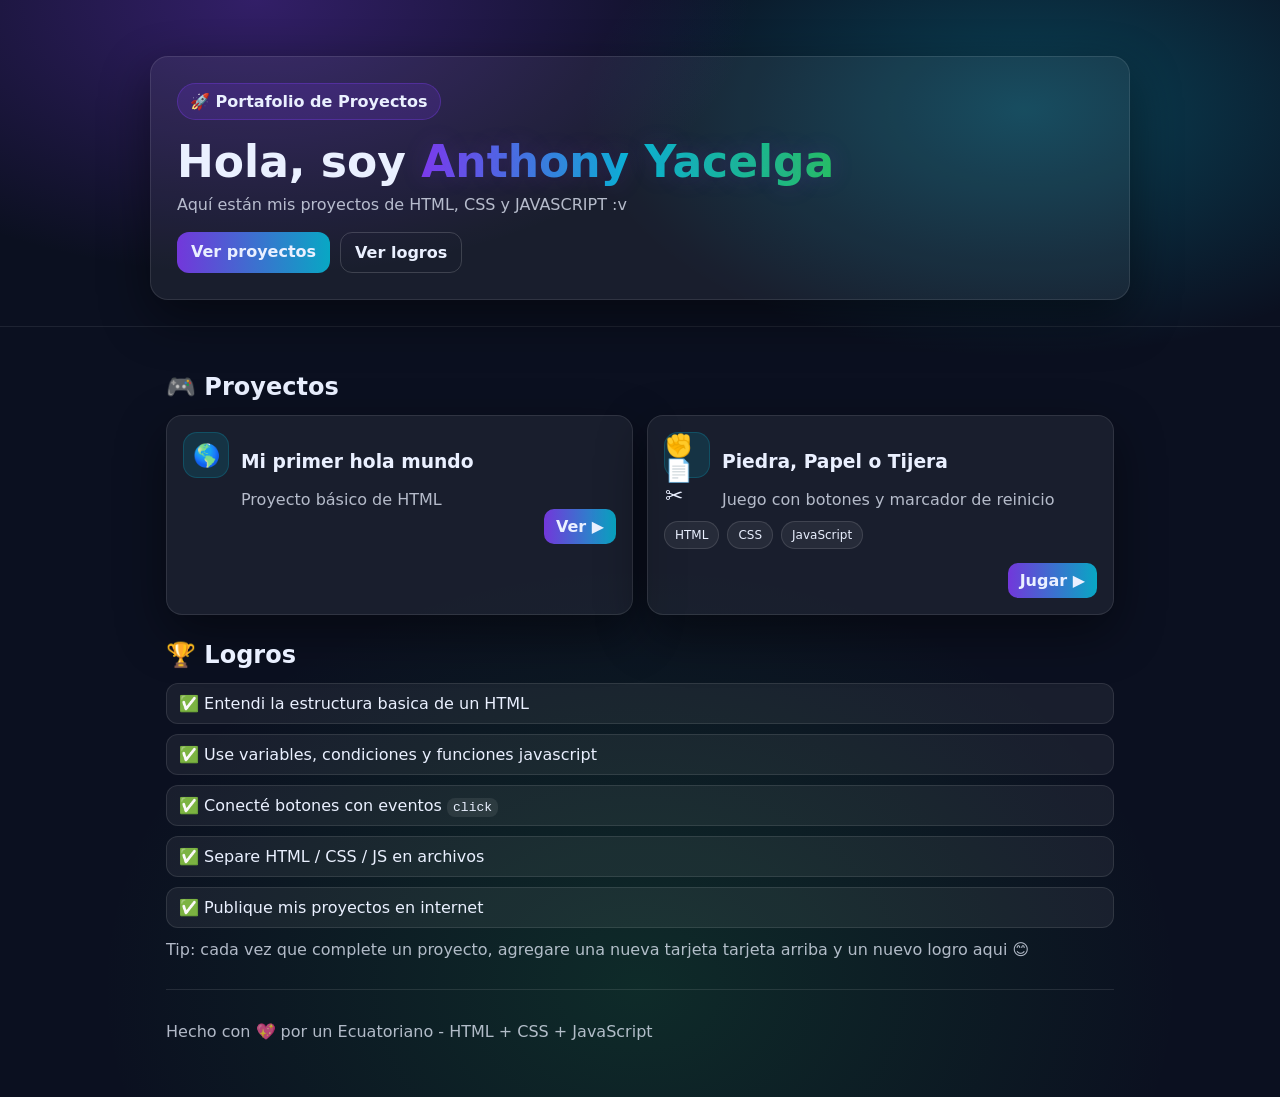
<file: index.html>
<!DOCTYPE html>
<html lang="es"></html>
<head>
    <meta charset="UTF-8">
    <meta name="viewport" content="width=device-width, initial-scale=1.0">
    <title>Portafolio de proyecto - Anthony</title>
    <link rel="stylesheet" href="styles.css">
</head>
<body> 
    <header class="hero">
        <div class="hero__content">
            <p class="badge">🚀 Portafolio de Proyectos</p>
            <h1>Hola, soy <span class="glow">Anthony Yacelga</span></h1>
            <p class="subtitle">
                Aquí están mis proyectos de HTML, CSS y JAVASCRIPT :v
            </p>
            <div class="hero__actions">
                <a class="btn" href="#proyectos">Ver proyectos</a>
                <a class="btn btn--ghost" href="#logros">Ver logros</a>
            </div>
        </div>
    </header>
    <main class="container">
            <section id="proyectos">
                <h2>🎮 Proyectos</h2>
                <div class="grid">
                    <article class="card">
                        <div class="card__top">
                            <div class="icon">🌎</div>
                            <div>
                                <h3>Mi primer hola mundo</h3>
                                <p class="muted">Proyecto básico de HTML</p>
                            </div>

                        </div>
                        <div class="card__actions">
                            <a class="btn btn--small" href="proyectos/holamundo/holamundo.html">Ver ▶</a>
                        </div>
                    </article>
                    <article class="card">
                        <div class="card__top">
                            <div class="icon">✊📄✂️</div>
                            <div>
                                <h3>Piedra, Papel o Tijera</h3>
                                <p class="muted">Juego con botones y marcador de reinicio</p>
                            </div>
                        </div>
                        <div class="tags">
                                <span> HTML</span>
                                <span> CSS</span>
                                <span> JavaScript</span>
                            </div>


                            <div class="card__actions">
                                <a class="btn btn--small" href="proyectos/piedra papel o tijera/piedrapapeltijera.html">Jugar ▶</a>
                            </div>
                    </article>
                </div>
            </section>
            <section id="logros" class="section">
                <h2>🏆 Logros</h2>
                <ul class="achievements">
                    <li>✅ Entendi la estructura basica de un HTML</li>
                    <li>✅ Use variables, condiciones y funciones javascript</li>
                    <li>✅ Conecté botones con eventos <code>click</code></li>
                    <li>✅ Separe HTML / CSS / JS en archivos</li>
                    <li>✅ Publique mis proyectos en internet</li>
                </ul>
                <p class="tip">
                    Tip: cada vez que complete un proyecto, agregare una nueva tarjeta tarjeta arriba y un nuevo logro aqui 😊
                </p>
                <footer class="footer">
                    <p>Hecho con 💖 por un Ecuatoriano - <span class="muted">HTML + CSS + JavaScript</span></p>
                </footer>
    </main>
</body>
</file>
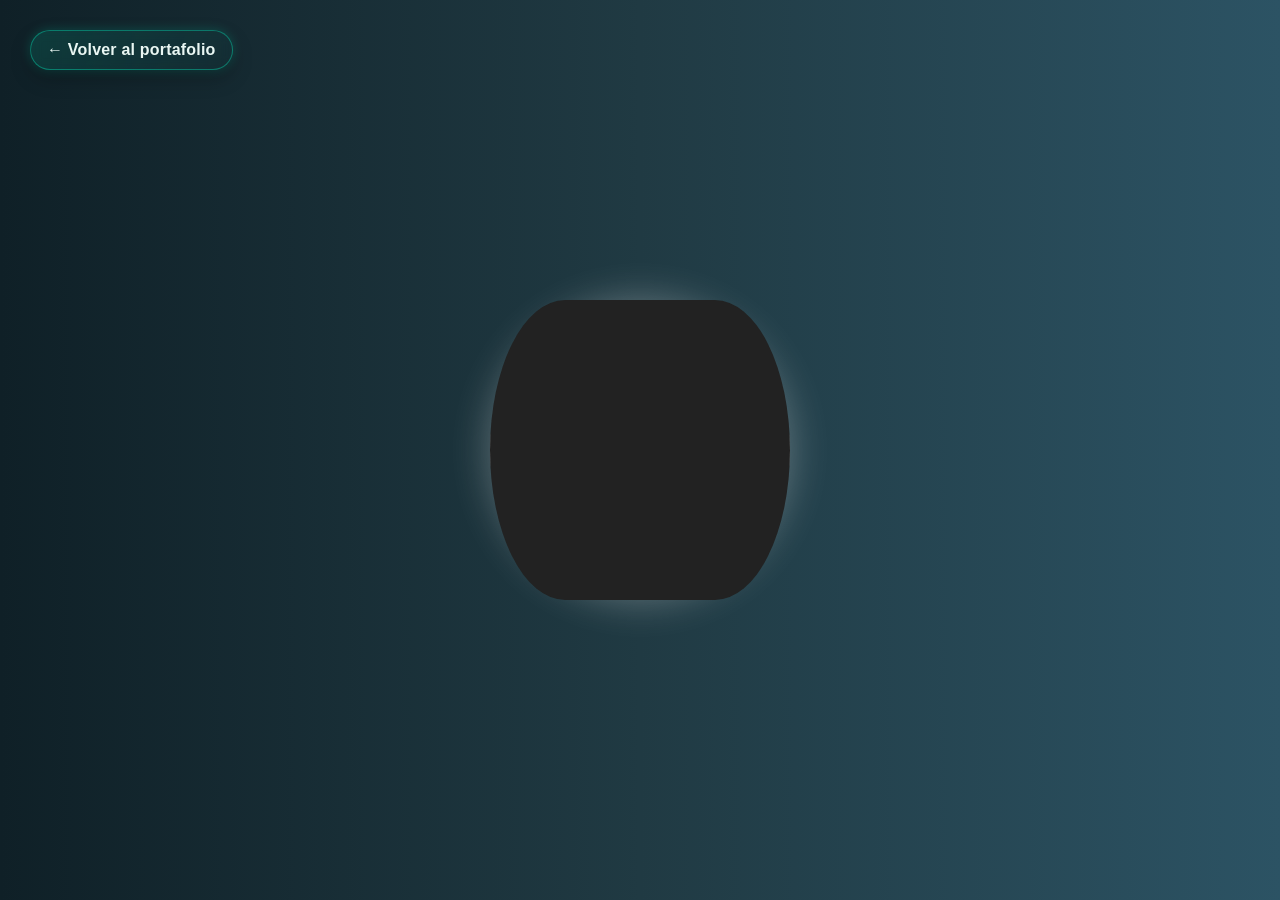
<file: proyectos/holamundo/holamundo.html>
<!DOCTYPE html>
<html lang="es">
    <head>
        <meta charset="UTF-8">
        <title>Hola Mundo Épico</title>
        <script>
            function openPortal() {
                const portal = document.querySelector('.portal');
                const message = document.getElementById('message');
                portal.classList.add('open');
                setTimeout(() => {
                    message.classList.add('show');
                }, 1000);
            }
        </script>
        <style>
            body {
                margin: 0;
                background: linear-gradient(to right, #0f2027, #203a43, #2c5364);
                height: 100vh;
                display: flex;
                justify-content: center;
                align-items: center;
                overflow: hidden;
                font-family: 'Segoe UI', sans-serif;
                }

                .portal {
                width: 300px;
                height: 300px;
                background: radial-gradient(circle, #fff, #aaa);
                border-radius: 50%;
                position: relative;
                cursor: pointer;
                box-shadow: 0 0 40px rgba(255, 255, 255, 0.3);
                animation: pulse 2s infinite;
                }

                .portal::before, .portal::after {
                content: '';
                position: absolute;
                width: 50%;
                height: 100%;
                top: 0;
                background: #222;
                transition: all 1s ease;
                }

                .portal::before {
                left: 0;
                border-top-left-radius: 50%;
                border-bottom-left-radius: 50%;
                }

                .portal::after {
                right: 0;
                border-top-right-radius: 50%;
                border-bottom-right-radius: 50%;
                }

                .portal.open::before {
                transform: translateX(-100%);
                }

                .portal.open::after {
                transform: translateX(100%);
                }

                #message {
                position: absolute;
                color: #00ffcc;
                font-size: 2rem;
                font-weight: bold;
                text-align: center;
                opacity: 0;
                transition: opacity 2s ease;
                animation: glow 1s infinite alternate;
                }

                #message.show {
                opacity: 1;
                }

                @keyframes pulse {
                0% { box-shadow: 0 0 20px rgba(255, 255, 255, 0.2); }
                100% { box-shadow: 0 0 40px rgba(255, 255, 255, 0.6); }
                }

                @keyframes glow {
                from { text-shadow: 0 0 5px #00ffcc; }
                to { text-shadow: 0 0 20px #00ffcc, 0 0 30px #00ffcc; }
                }
                .btnback {
                      position: absolute;
                    top: 30px;
                    left: 30px;
                    padding: 10px 16px;
                    color: #e9f7f3;
                    text-decoration: none;
                    font-weight: 600;
                    letter-spacing: 0.2px;
                    border: 1px solid rgba(0, 255, 204, 0.35);
                    border-radius: 999px;
                    background: linear-gradient(135deg, rgba(0, 255, 204, 0.12), rgba(0, 255, 204, 0.02));
                    box-shadow: 0 8px 20px rgba(0, 0, 0, 0.25), 0 0 12px rgba(0, 255, 204, 0.2);
                    backdrop-filter: blur(6px);
                    transition: transform 0.2s ease, box-shadow 0.2s ease, border-color 0.2s ease;
                }

                .btnBack:hover{
                    transform: translateY(-1px);
                    border-color: rgba(0, 255, 204, 0.7);
                    box-shadow: 0 12px 24px rgba(0, 0, 0, 0.3), 0 0 18px rgba(0, 255, 204, 0.35);
                }

                .btnBack:active{
                    transform: translateY(0);
                    box-shadow: 0 6px 14px rgba(0, 0, 0, 0.28), 0 0 10px rgba(0, 255, 204, 0.25);
                }
        </style>
    </head>
    <body>
        <a class="btnback" href="../../index.html">← Volver al portafolio</a>
        <div class="portal" onclick="openPortal()">
            <div id="message">¡Hola, Mundo Épico!</div> 
        </div>
    </body>
</html>
</file>
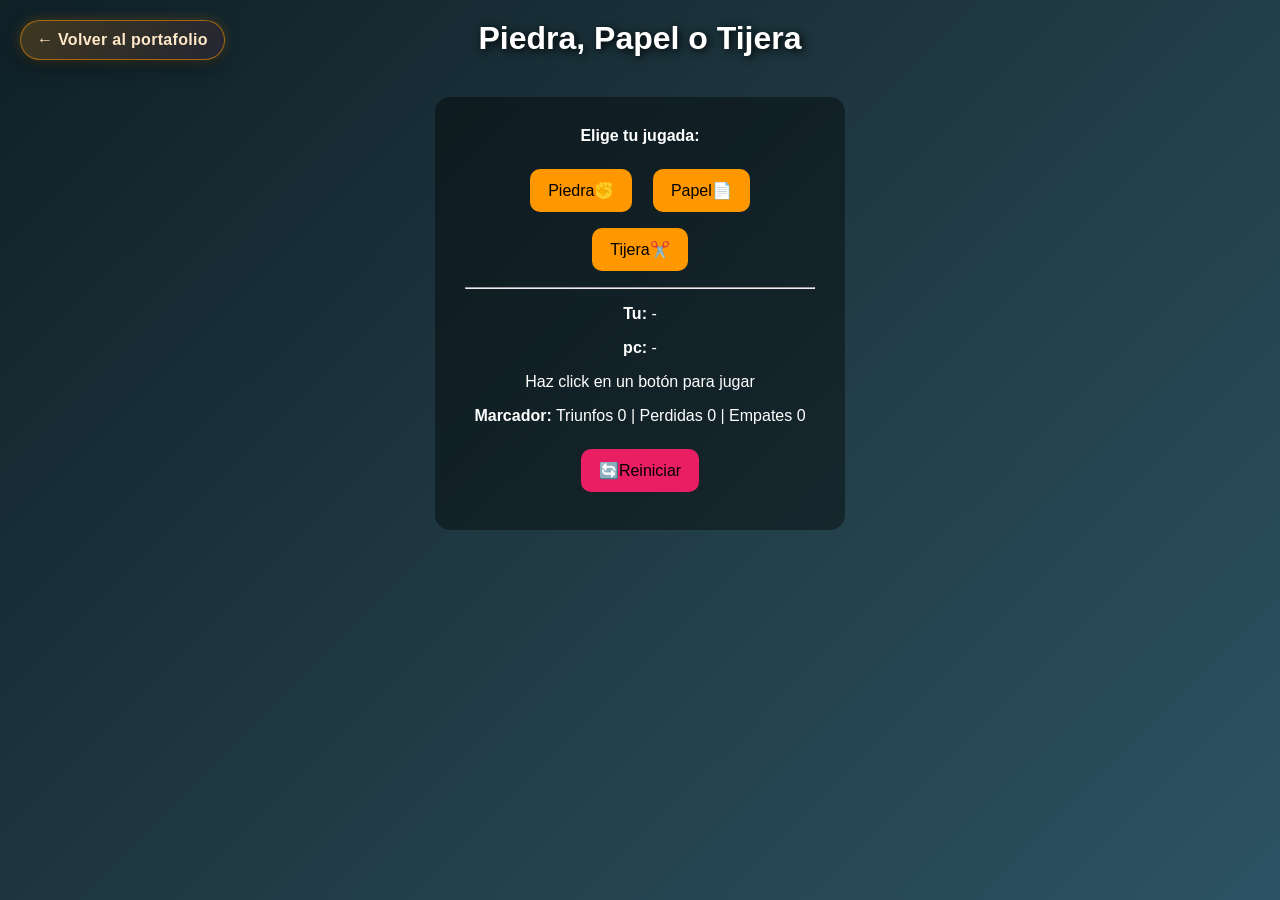
<file: proyectos/piedra papel o tijera/piedrapapeltijera.html>
<html>
    <head>

        <meta charset="utf-8">
        <title>Piedra, papel o tijera</title>
        <link rel="stylesheet" href="css/estilos.css">
        
    </head>
    <body>
        <a class="btnback" href="../../index.html">← Volver al portafolio</a>
        <h1>Piedra, Papel o Tijera</h1>
        <div id="game">
              <strong>Elige tu jugada:</strong>
         </p>
         
         <button id="btnPiedra">Piedra✊</button>
         <button id="btnPapel">Papel📄</button>
         <button id="btnTijera">Tijera✂️</button>

         <hr>
        <p>
            <strong>Tu:</strong>
            <span id ="txtJugador">-</span>
        </p>
         <p>
            <strong>pc:</strong>
            <span id ="txtPc">-</span>
        </p>
        <p id="txtResultado"> Haz click en un botón para jugar </p>
            <p> 
                <strong>Marcador:</strong>
                Triunfos <span id  ="txtTriunfos">0</span> |
                Perdidas <span id ="txtPerdidas">0</span> |
                Empates <span id ="txtEmpates">0</span>
            </p>
            <button id="btnReiniciar">🔄Reiniciar</button>
        </div>
        <script src="js/codigo.js">
        </script>
    </body>
</html>
</file>
<file: styles.css>
/* Botón volver al portafolio */
.btnback {
  display: inline-block;
  margin: 18px 0 18px 0;
  padding: 10px 18px 10px 36px;
  font-weight: 700;
  color: var(--a);
  background: var(--panel);
  border: 1.5px solid var(--a);
  border-radius: 14px;
  box-shadow: 0 2px 12px rgba(124,58,237,0.08);
  text-decoration: none;
  position: relative;
  transition: background 0.18s, color 0.18s, border 0.18s, box-shadow 0.18s;
}
.btnback:hover {
  background: linear-gradient(90deg, var(--a), var(--b));
  color: #fff;
  border-color: var(--b);
  box-shadow: 0 4px 18px rgba(6,182,212,0.18);
}
.btnback::before {
  content: '←';
  position: absolute;
  left: 14px;
  top: 50%;
  transform: translateY(-50%);
  font-size: 18px;
  color: var(--a);
  transition: color 0.18s;
}
.btnback:hover::before {
  color: #fff;
}
:root{
  --bg:#0b1020;
  --panel:rgba(255,255,255,.06);
  --panel2:rgba(255,255,255,.10);
  --text:#eaf0ff;
  --muted:rgba(234,240,255,.75);
  --a:#7c3aed;
  --b:#06b6d4;
  --c:#22c55e;
  --shadow: 0 18px 50px rgba(0,0,0,.45);
}

*{ box-sizing:border-box; }
body{
  margin:0;
  font-family: system-ui, -apple-system, Segoe UI, Roboto, Arial, sans-serif;
  background: radial-gradient(900px 500px at 20% 0%, rgba(124,58,237,.35), transparent 55%),
              radial-gradient(800px 450px at 80% 10%, rgba(6,182,212,.30), transparent 55%),
              radial-gradient(900px 700px at 50% 90%, rgba(34,197,94,.15), transparent 60%),
              var(--bg);
  color:var(--text);
}

.hero{
  padding: 56px 16px 26px;
  border-bottom: 1px solid rgba(255,255,255,.08);
}
.hero__content{
  max-width: 980px;
  margin:0 auto;
  padding: 26px;
  background: var(--panel);
  border:1px solid rgba(255,255,255,.10);
  border-radius: 18px;
  box-shadow: var(--shadow);
}
.badge{
  display:inline-block;
  padding: 8px 12px;
  border-radius: 999px;
  background: rgba(124,58,237,.18);
  border:1px solid rgba(124,58,237,.35);
  margin:0 0 10px 0;
  font-weight: 700;
}
h1{ margin: 6px 0 8px; font-size: clamp(28px, 4vw, 44px); }
.subtitle{ margin: 0 0 18px; color: var(--muted); }

.glow{
  background: linear-gradient(90deg, var(--a), var(--b), var(--c));
  -webkit-background-clip:text;
  background-clip:text;
  color:transparent;
  text-shadow: 0 0 24px rgba(124,58,237,.2);
}

.hero__actions{ display:flex; gap:10px; flex-wrap:wrap; }

.container{ max-width: 980px; margin: 0 auto; padding: 20px 16px 40px; }
.section{ margin-top: 26px; }

h2{ margin: 26px 0 14px; font-size: 24px; }

.grid{
  display:grid;
  grid-template-columns: repeat(auto-fit, minmax(260px, 1fr));
  gap: 14px;
}

.card{
  background: var(--panel);
  border: 1px solid rgba(255,255,255,.10);
  border-radius: 16px;
  padding: 16px;
  box-shadow: var(--shadow);
  transition: transform .15s ease, background .15s ease;
}
.card:hover{
  transform: translateY(-3px);
  background: var(--panel2);
}
.card__top{ display:flex; gap:12px; align-items:flex-start; }
.icon{
  width: 46px; height:46px;
  border-radius: 14px;
  display:grid; place-items:center;
  background: rgba(6,182,212,.14);
  border: 1px solid rgba(6,182,212,.22);
  font-size: 22px;
}
.muted{ color: var(--muted); margin: 4px 0 0; }

.tags{ display:flex; gap:8px; flex-wrap:wrap; margin: 12px 0 14px; }
.tags span{
  font-size: 12px;
  padding: 6px 10px;
  border-radius: 999px;
  border: 1px solid rgba(255,255,255,.12);
  background: rgba(255,255,255,.06);
}

.btn{
  display:inline-block;
  text-decoration:none;
  color: var(--text);
  background: linear-gradient(90deg, rgba(124,58,237,.9), rgba(6,182,212,.9));
  border: 0;
  padding: 10px 14px;
  border-radius: 12px;
  font-weight: 800;
  cursor:pointer;
}
.btn--ghost{
  background: transparent;
  border: 1px solid rgba(255,255,255,.16);
}
.btn--small{ padding: 8px 12px; border-radius: 10px; font-weight: 800; }

.card__actions{ display:flex; justify-content:flex-end; }

.card--locked{ opacity: .75; }
.card--locked:hover{ transform:none; background: var(--panel); }

.achievements{
  list-style:none;
  padding:0;
  margin: 8px 0 0;
}
.achievements li{
  padding: 10px 12px;
  margin: 10px 0;
  background: rgba(255,255,255,.06);
  border: 1px solid rgba(255,255,255,.10);
  border-radius: 12px;
}
.tip{
  margin-top: 12px;
  color: var(--muted);
}

.footer{
  margin-top: 30px;
  padding-top: 16px;
  border-top: 1px solid rgba(255,255,255,.10);
  color: var(--muted);
}
code{ background: rgba(255,255,255,.08); padding:2px 6px; border-radius: 8px; }
</file>
<file: proyectos/piedra papel o tijera/css/estilos.css>
body {
    background:linear-gradient(135deg, #0f2027, #203a43, #2c5364);
    font-family: arial, sans-serif;
    color: white;
    text-align: center;
    margin: 0;
    padding: 0;
}

/* Contenernedor del juego */

#game {
    background: rgba(0, 0, 0, 0.4);
    padding: 30px;
    margin: 40px auto;
    width: 350px;
    border-radius: 15px;
    box-shadow: 0 0 20px rgba(0, 0, 0, 0, 0.5);
}

/* Titulo */

h1 {
    margin-top: 20px;
    font-size: 32px;
    text-shadow: 2px 2px 8px black;
}

/* Botones */


button { 
    background: #ff9800;
    border: none;
    padding: 12px 18px;
    margin: 8px;
    font-size: 16px;
    border-radius: 10px;
    cursor: pointer;
    transition: all 0.2s ease;
}

button:hover {
    background: #ffc107;
    transform: scale(1.1);
}

/* Botón de reiniciar */

#btnReiniciar {
    background: #e91e63;
}

/* Panel de resultados */

#resultados {
    font-size: 20px;
    margin-top: 15px;
    font-weight: bold;
}

/* animación cuando se hace clic en un botón */
button:active {
    transform: scale(0.95);
}

/* Animacion personalizada */
.animar {
    animation: saltar 0.3s ease;
}
@keyframes saltar {
    0% { transform: translateY(1); }
    50% { transform: translateY(1.2); }
    100% { transform: translateY(1); }
    
}

.ganar {
    color: #4CAF50;
    animation: brillar 0.5s ease;
}

    .perder {
        color: #f44336;
        animation: brillar 0.5s ease;
}

.empatar {
    color: #ffeb3b;
}

@keyframes brillar {
    0% {opacity: 0;}
    100% {opacity: 1;}
}

/* Boton volver */

.btnBack {
    position: absolute;
    top: 20px;
    left: 20px;
    padding: 10px 16px;
    color: #ffe8c7;
    text-decoration: none;
    font-weight: 700;
    letter-spacing: 0.3px;
    border: 1px solid rgba(255, 152, 0, 0.55);
    border-radius: 999px;
    background: linear-gradient(135deg, rgba(255, 152, 0, 0.2), rgba(233, 30, 99, 0.08));
    box-shadow: 0 8px 20px rgba(0, 0, 0, 0.3), 0 0 12px rgba(255, 152, 0, 0.25);
    transition: transform 0.2s ease, box-shadow 0.2s ease, border-color 0.2s ease;
}

.btnBack:hover {
    transform: translateY(-1px);
    border-color: rgba(255, 193, 7, 0.85);
    box-shadow: 0 12px 24px rgba(0, 0, 0, 0.35), 0 0 18px rgba(255, 193, 7, 0.35);
}

.btnBack:active {
    transform: translateY(0);
    box-shadow: 0 6px 14px rgba(0, 0, 0, 0.28), 0 0 10px rgba(255, 152, 0, 0.25);
}
</file>
